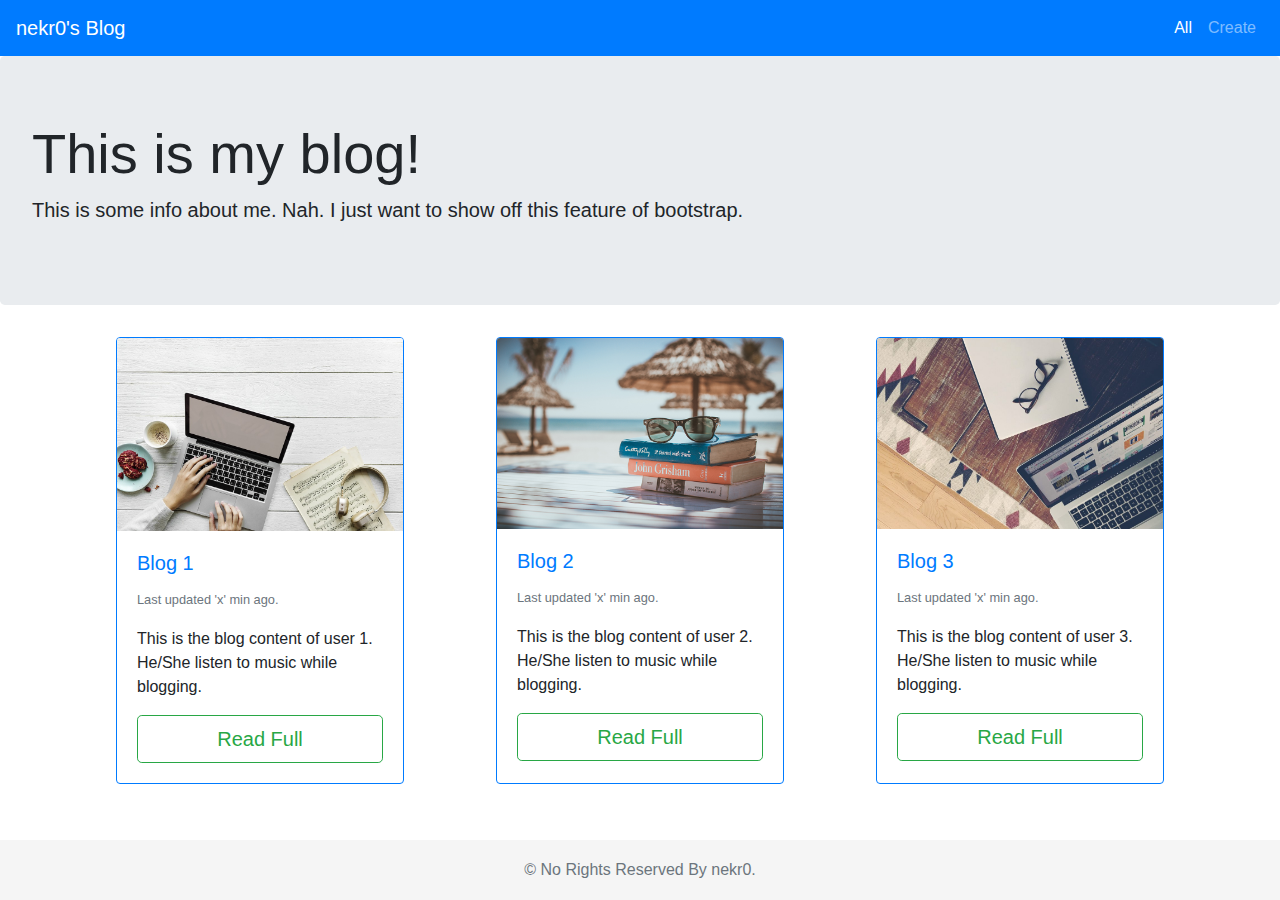
<file: index.html>
<!DOCTYPE html>
<html lang="en">
<head>

  <meta charset="utf-8">
  <meta name="viewport" content="width=device-width, initial-scale=1">
  <link rel="stylesheet" href="https://maxcdn.bootstrapcdn.com/bootstrap/4.0.0/css/bootstrap.min.css"
    integrity="sha384-Gn5384xqQ1aoWXA+058RXPxPg6fy4IWvTNh0E263XmFcJlSAwiGgFAW/dAiS6JXm" crossorigin="anonymous">
  <link rel="stylesheet" href="style.css">
  
    <title>nekr0's</title>
  </head>

<body>


  <nav class="navbar navbar-expand-lg navbar-dark bg-primary">
    <a class="navbar-brand" href="index.html">nekr0's Blog</a>
    <button class="navbar-toggler" type="button" data-toggle="collapse" data-target="#navbarSupportedContent"
      aria-controls="navbarSupportedContent" aria-expanded="false" aria-label="Toggle navigation">
      <span class="navbar-toggler-icon"></span>
    </button>
    <div class="collapse navbar-collapse justify-content-end" id="navbarSupportedContent">
      <ul class="navbar-nav">
        <li class="nav-item active">
          <a class="nav-link" href="index.html">All</a>
        </li>
        <li class="nav-item">
          <a class="nav-link" href="createBlog.html">Create</a>
        </li>
      </ul>
    </div>
  </nav>

  <div class="jumbotron">
    <h1 class="display-4">This is my blog!</h1>
    <p class="lead">This is some info about me. Nah. I just want to show off this feature of bootstrap. </p>


  </div>

  <div class="container">

    <div class="row justify-content-around ">

      <div class="card border-primary" style="width: 18rem;">
        <img class="card-img-top" src="image1.jpg" alt="Card image cap">
        <div class="card-body">
          <h5 class="card-title text-primary">Blog 1</h5>
          <p class="card-text"><small class="text-muted">Last updated 'x' min ago.</small></p>
          <p class="card-text"> This is the blog content of user 1. He/She listen to music while blogging.</p>

          <a href="viewBlog.html" class="btn btn-outline-success btn-lg btn-block">Read Full</a>
        </div>
      </div>
      <div class="card border-primary" style="width: 18rem;">
        <img class="card-img-top" src="image2.jpg" alt="Card image cap">
        <div class="card-body">
          <h5 class="card-title text-primary">Blog 2</h5>
          <p class="card-text"><small class="text-muted">Last updated 'x' min ago.</small></p>
          <p class="card-text"> This is the blog content of user 2. He/She listen to music while blogging.</p>
          <div class="d-flex justify-content-end">
            <a href="viewBlog.html" class="btn btn-outline-success btn-lg btn-block">Read Full</a>
          </div>
        </div>
      </div>

      <div class="card border-primary" style="width: 18rem;">
        <img class="card-img-top" src="image3.jpg" alt="Card image cap">
        <div class="card-body">
          <h5 class="card-title text-primary">Blog 3</h5>
          <p class="card-text"><small class="text-muted">Last updated 'x' min ago.</small></p>
          <p class="card-text"> This is the blog content of user 3. He/She listen to music while blogging.</p>
          <div class="d-flex justify-content-end">
            <a href="viewBlog.html" class="btn btn-outline-success btn-lg btn-block">Read Full</a>
          </div>
        </div>
      </div>

    </div>
  </div>

  <footer class="footer">
    <div class="container text-center">
      <span class="text-muted">&copy; No Rights Reserved By nekr0.</span>
    </div>

  </footer>

  <script src="https://code.jquery.com/jquery-3.2.1.slim.min.js"
    integrity="sha384-KJ3o2DKtIkvYIK3UENzmM7KCkRr/rE9/Qpg6aAZGJwFDMVNA/GpGFF93hXpG5KkN"
    crossorigin="anonymous"></script>
  <script src="https://cdnjs.cloudflare.com/ajax/libs/popper.js/1.12.9/umd/popper.min.js"
    integrity="sha384-ApNbgh9B+Y1QKtv3Rn7W3mgPxhU9K/ScQsAP7hUibX39j7fakFPskvXusvfa0b4Q"
    crossorigin="anonymous"></script>
  <script src="https://maxcdn.bootstrapcdn.com/bootstrap/4.0.0/js/bootstrap.min.js"
    integrity="sha384-JZR6Spejh4U02d8jOt6vLEHfe/JQGiRRSQQxSfFWpi1MquVdAyjUar5+76PVCmYl"
    crossorigin="anonymous"></script>
</body>

</html>
</file>
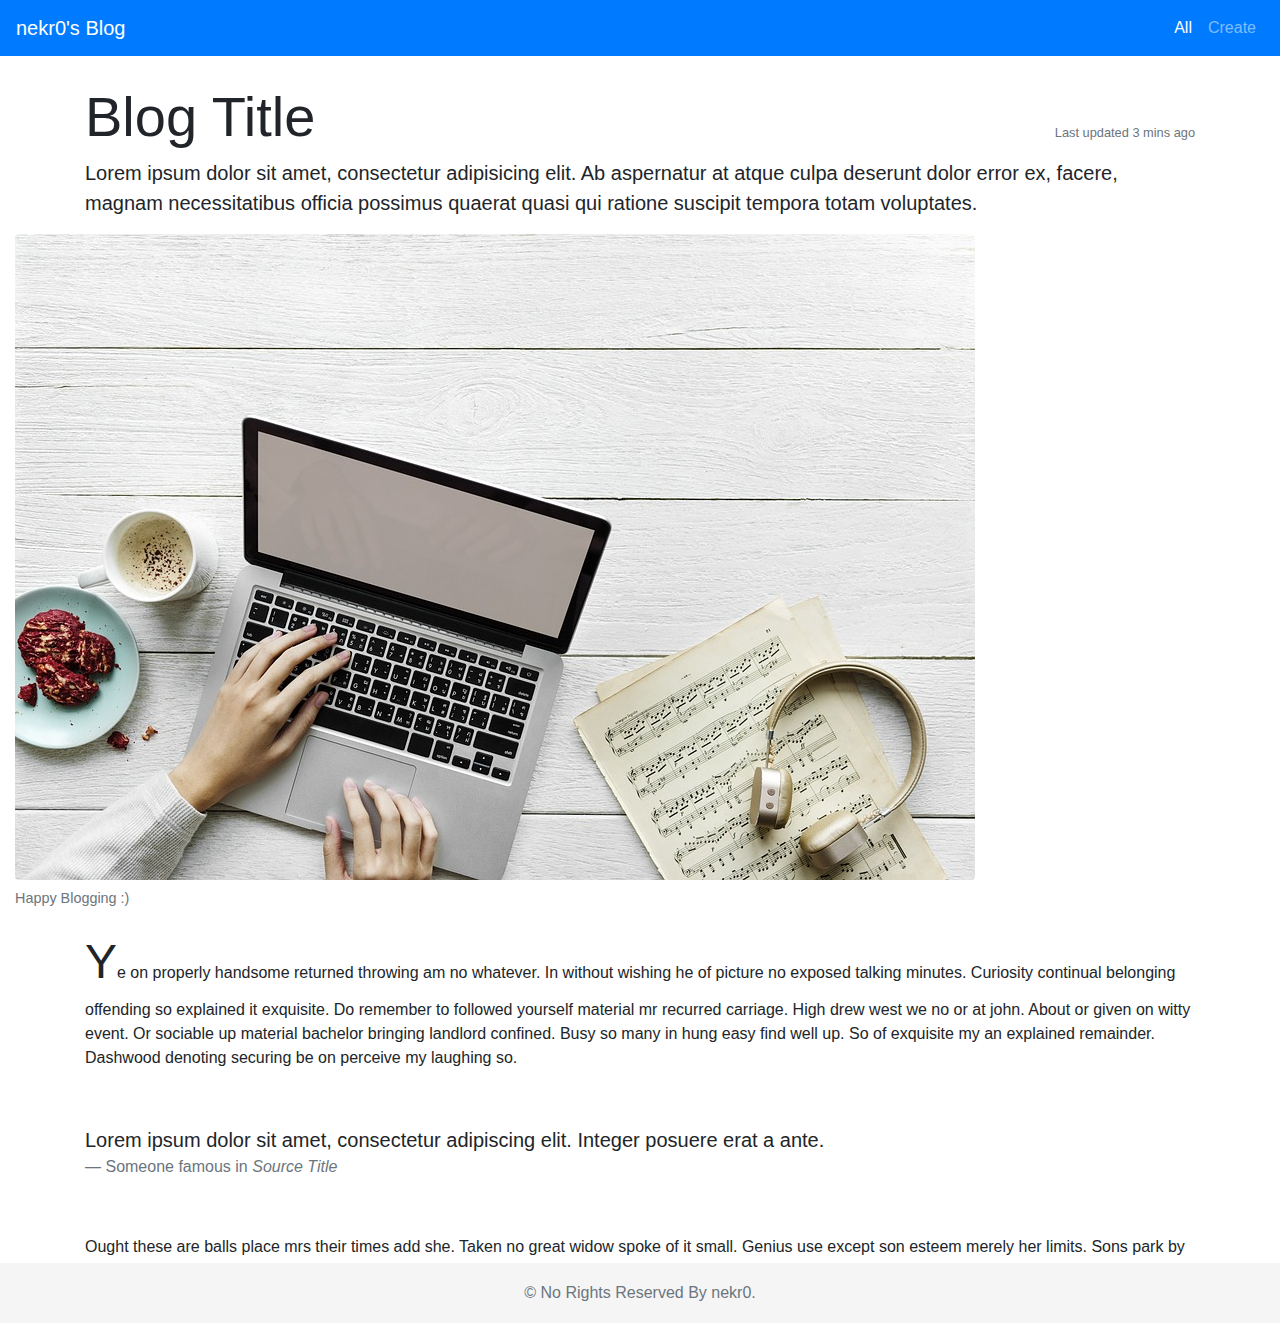
<file: viewBlog.html>
<html>

<head>
    <meta name="viewport" content="width=device-width, initial-scale=1.0, user-scalable=no">
    <title>nekr0's</title>
    <!--Stylesheets-->
    <link rel="stylesheet" href="style.css">
    <link rel="stylesheet" href="https://maxcdn.bootstrapcdn.com/bootstrap/4.0.0/css/bootstrap.min.css"
        integrity="sha384-Gn5384xqQ1aoWXA+058RXPxPg6fy4IWvTNh0E263XmFcJlSAwiGgFAW/dAiS6JXm" crossorigin="anonymous">
</head>

<body>


    <nav class="navbar navbar-expand-lg navbar-dark bg-primary">
        <a class="navbar-brand" href="index.html">nekr0's Blog</a>
        <button class="navbar-toggler" type="button" data-toggle="collapse" data-target="#navbarSupportedContent"
            aria-controls="navbarSupportedContent" aria-expanded="false" aria-label="Toggle navigation">
            <span class="navbar-toggler-icon"></span>
        </button>
        <div class="collapse navbar-collapse justify-content-end" id="navbarSupportedContent">
            <ul class="navbar-nav">
                <li class="nav-item active">
                    <a class="nav-link" href="index.html">All</a>
                </li>
                <li class="nav-item">
                    <a class="nav-link" href="createBlog.html">Create</a>
                </li>
            </ul>
        </div>
    </nav>


    <div class="container">

        <div class="row">

            <div class="col-md-6 col-sm-12">

                <h1 class="display-4 margin-top-5">Blog Title</h1>
            </div>
            <div class="col-md-6 col-sm-12 d-flex justify-content-end align-items-end">
                <p>
                    <small class="text-muted">Last updated 3 mins ago</small>
                </p>
            </div>
        </div>

        <p class="lead">
            Lorem ipsum dolor sit amet, consectetur adipisicing elit. Ab aspernatur at atque culpa deserunt dolor error
            ex, facere, magnam necessitatibus officia possimus quaerat quasi qui ratione suscipit tempora totam
            voluptates.
        </p>
    </div>

    <div class="container-fluid ">
        <div class="row">
            <div class="col">

                <figure class="figure">
                    <img src="image1.jpg " class="figure-img img-fluid rounded" alt="Could not load the image.">
                    <figcaption class="figure-caption">Happy Blogging :)</figcaption>
                </figure>

            </div>
        </div>
    </div>

    <div class="container">

        <p class="first-alphabet-large">Ye on properly handsome returned throwing am no whatever. In without wishing he
            of picture no exposed talking minutes. Curiosity continual belonging offending so explained it exquisite. Do
            remember to followed yourself material mr recurred carriage. High drew west we no or at john. About or given
            on witty event. Or sociable up material bachelor bringing landlord confined. Busy so many in hung easy find
            well up. So of exquisite my an explained remainder. Dashwood denoting securing be on perceive my laughing
            so.
        </p>
        <blockquote class="blockquote margin-top-5">
            <p class="mb-0">Lorem ipsum dolor sit amet, consectetur adipiscing elit. Integer posuere erat a ante.</p>
            <footer class="blockquote-footer">Someone famous in
                <cite title="Source Title">Source Title</cite>
            </footer>
        </blockquote>
        <p class="margin-top-5">Ought these are balls place mrs their times add she. Taken no great widow spoke of it
            small. Genius use except son esteem merely her limits. Sons park by do make on. It do oh cottage offered
            cottage in written. Especially of dissimilar up attachment themselves by interested boisterous. Linen mrs
            seems men table. Jennings dashwood to quitting marriage bachelor in. On as conviction in of appearance
            apartments boisterous.
        </p>

    </div>

    <footer class="footer">
        <div class="container text-center">
            <span class="text-muted">&copy; No Rights Reserved By nekr0.</span>
        </div>
    </footer>

    <script src="https://code.jquery.com/jquery-3.2.1.slim.min.js"
        integrity="sha384-KJ3o2DKtIkvYIK3UENzmM7KCkRr/rE9/Qpg6aAZGJwFDMVNA/GpGFF93hXpG5KkN"
        crossorigin="anonymous"></script>
    <script src="https://cdnjs.cloudflare.com/ajax/libs/popper.js/1.12.9/umd/popper.min.js"
        integrity="sha384-ApNbgh9B+Y1QKtv3Rn7W3mgPxhU9K/ScQsAP7hUibX39j7fakFPskvXusvfa0b4Q"
        crossorigin="anonymous"></script>
    <script src="https://maxcdn.bootstrapcdn.com/bootstrap/4.0.0/js/bootstrap.min.js"
        integrity="sha384-JZR6Spejh4U02d8jOt6vLEHfe/JQGiRRSQQxSfFWpi1MquVdAyjUar5+76PVCmYl"
        crossorigin="anonymous"></script>
</body>

</html>
</file>
<file: style.css>
.margin-top-5 {
    margin-top: 5%; }
  
  .margin-bottom-5 {
    margin-bottom: 5%; }
  
  .first-alphabet-large::first-letter {
    font-size: 3rem; }
  
  html {
    position: relative;
    min-height: 100%; }
  
  body {
    margin-bottom: 90px; }
  
  .footer {
    position: absolute;
    bottom: 0;
    width: 100%;
    height: 60px;
    line-height: 60px;
    background-color: #f5f5f5; }
  
  .container {
    width: auto;
    padding: 0 15px; }

 .muliFont {
        font-family: "Muli", sans-serif;
    }
</file>
